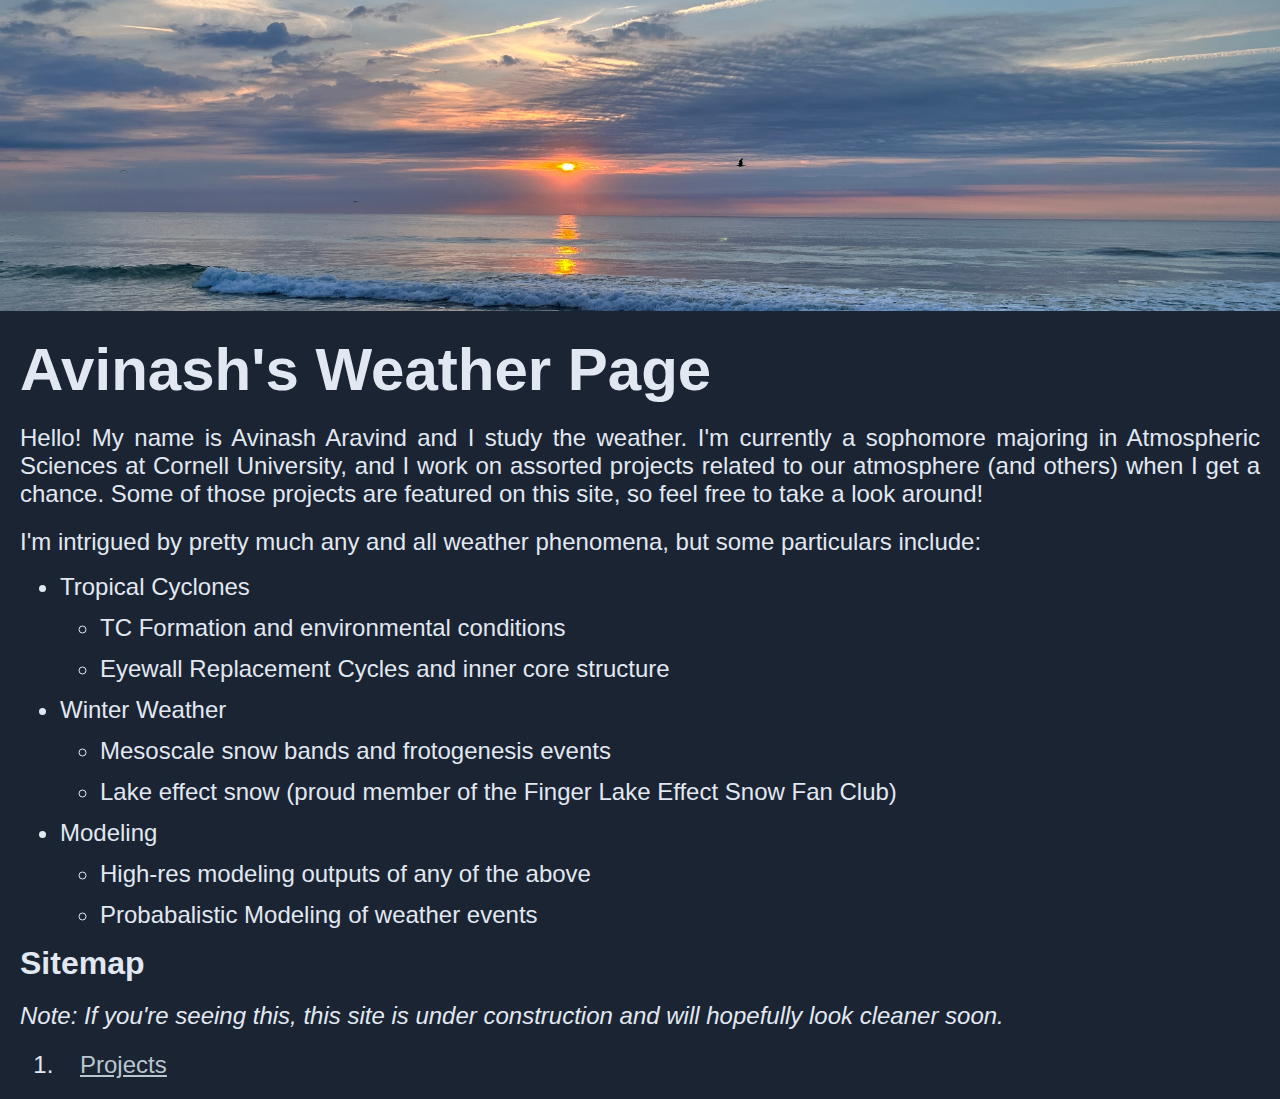
<file: index.html>
<!-- 
Created by Avinash Aravind for fun :)       24.5 
-->
<!DOCTYPE html>
<link rel="stylesheet" href="style.css"/>
<html lang="en-US">
    <head>
        <title>Avinash's Weather Page</title>
    </head>
    <body>
        <div id="headerimage">
            <img src="images/a_new_day_website.jpg" alt='An picture of the sunrise taken from the beach in Seaside Heights, NJ in early September 2022. This photo is significant to me for a variety of reasons; I call it "A New Day".'>
        </div>
        <h1>Avinash's Weather Page</h1>
        <p>Hello! My name is Avinash Aravind and I study the weather. I'm currently a sophomore majoring 
            in Atmospheric Sciences at Cornell University, and I work on assorted projects
            related to our atmosphere (and others) when I get a chance. Some of those projects are
            featured on this site, so feel free to take a look around!
        </p>
        <n></n>
        <p>I'm intrigued by pretty much any and all weather phenomena, but some particulars include:</p>
        <ul>
            <li>Tropical Cyclones</li>
            <ul>
                <li>TC Formation and environmental conditions</li>
                <li>Eyewall Replacement Cycles and inner core structure</li>
            </ul>
            <li>Winter Weather</li>
            <ul>
                <li>Mesoscale snow bands and frotogenesis events</li>
                <li>Lake effect snow (proud member of the Finger Lake Effect Snow Fan Club)</li>
            </ul>
            <li>Modeling</li>
            <ul>
                <li>High-res modeling outputs of any of the above</li>
                <li>Probabalistic Modeling of weather events</li>
            </ul>
        </ul>
        <h3>Sitemap</h3>
        <p><em>Note: If you're seeing this, this site is under construction and will hopefully look cleaner soon.</em></p>
        <ol id="sitemap">
            <li><a href="https://avinasharavind.github.io/main_page/projects"><u>Projects</u></a></li>
        </ol>
    </body>
</html
</file>
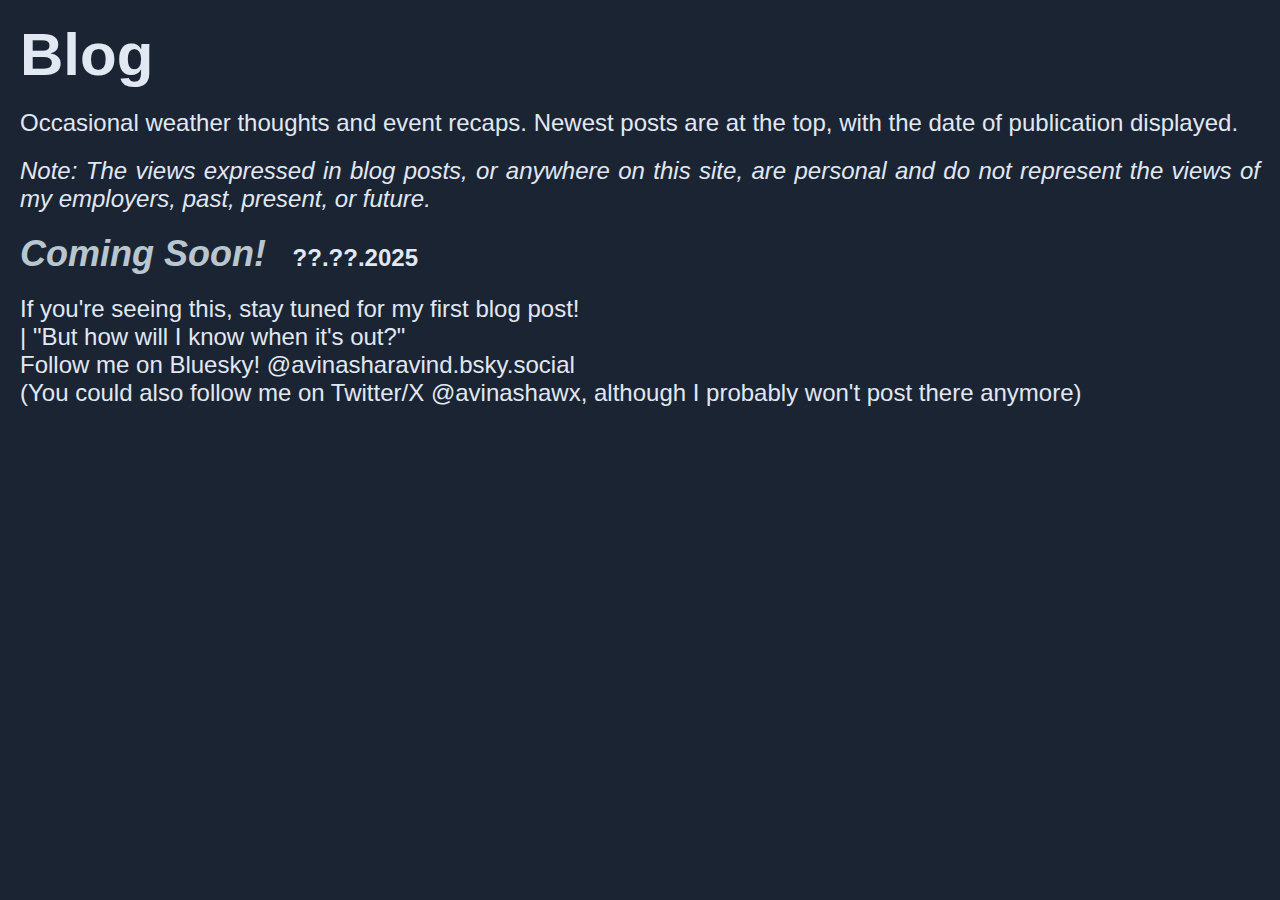
<file: subpages/blog.html>
<!-- 
Created by Avinash Aravind for fun :)       24.5 
-->
<!DOCTYPE html>
<link rel="stylesheet" href="../style.css"/>
<html lang="en-US">
    <head>
        <title>Blog</title>
    </head>
    <body>
        <h1>Blog</h1>
        <p>Occasional weather thoughts and event recaps. Newest posts are at the top, with the date of publication displayed.</p>
        <p><em>
            Note: The views expressed in blog posts, or anywhere on this site, are personal and do not represent the 
            views of my employers, past, present, or future.
        </em></p>
        <h2 class="pheader">
            <a class="plink"><em>Coming Soon!</em></a> ??.??.2025
        </h2>
        <p> 
            If you're seeing this, stay tuned for my first blog post!
            <br>
            | "But how will I know when it's out?"
            <br>
            Follow me on Bluesky! @avinasharavind.bsky.social
            <br>
            (You could also follow me on Twitter/X @avinashawx, although I probably won't post there anymore)
        </p>

    </body>
</html
</file>
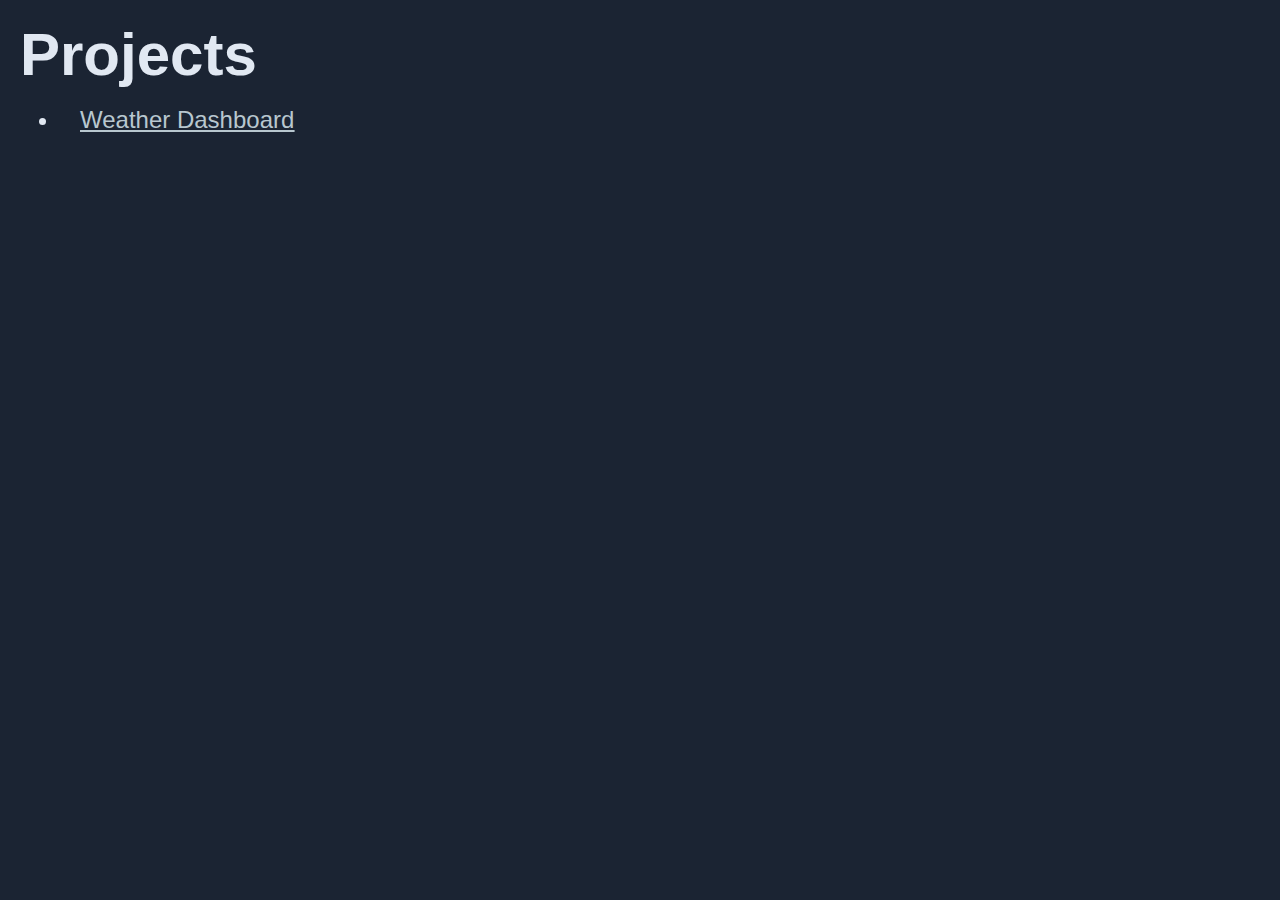
<file: subpages/projects.html>
<!-- 
Created by Avinash Aravind for fun :)       24.5 
-->
<!DOCTYPE html>
<link rel="stylesheet" href="../style.css"/>
<html lang="en-US">
    <head>
        <title>Projects</title>
    </head>
    <body>
        <h1>Projects</h1>
        <ul>
            <li><a href="https://avinasharavind.github.io/weather-dashboard/"><u>Weather Dashboard</u></a></li>
        </ul>
    </body>
</html
</file>
<file: style.css>
html {
    font-family: "Avenir Next", sans-serif; 
    background-color: #1b2433;
    fill: #e1e8f2;
    color: #e1e8f2
  }  

body {
  margin: 0px
}

p, li, h1, h3, a {
  margin:20px
}

p {
  font-size: 24px;
  text-align: justify;
}

li {
  font-size: 21px;
  line-height: 21px;
}

h1 {
  font-size: 60px;
}

h2 {
  font-size: 36px;
}

h3 {
  font-size: 32px;
}

a {
  color: rgb(184, 199, 207)
}

#headerimage, img{
  width: 100%;
}

#sitemap, li{
  font-size: 24px;
}

.pheader {
  font-size: 24px;
}

.plink {
  font-size: 36px
}
</file>
